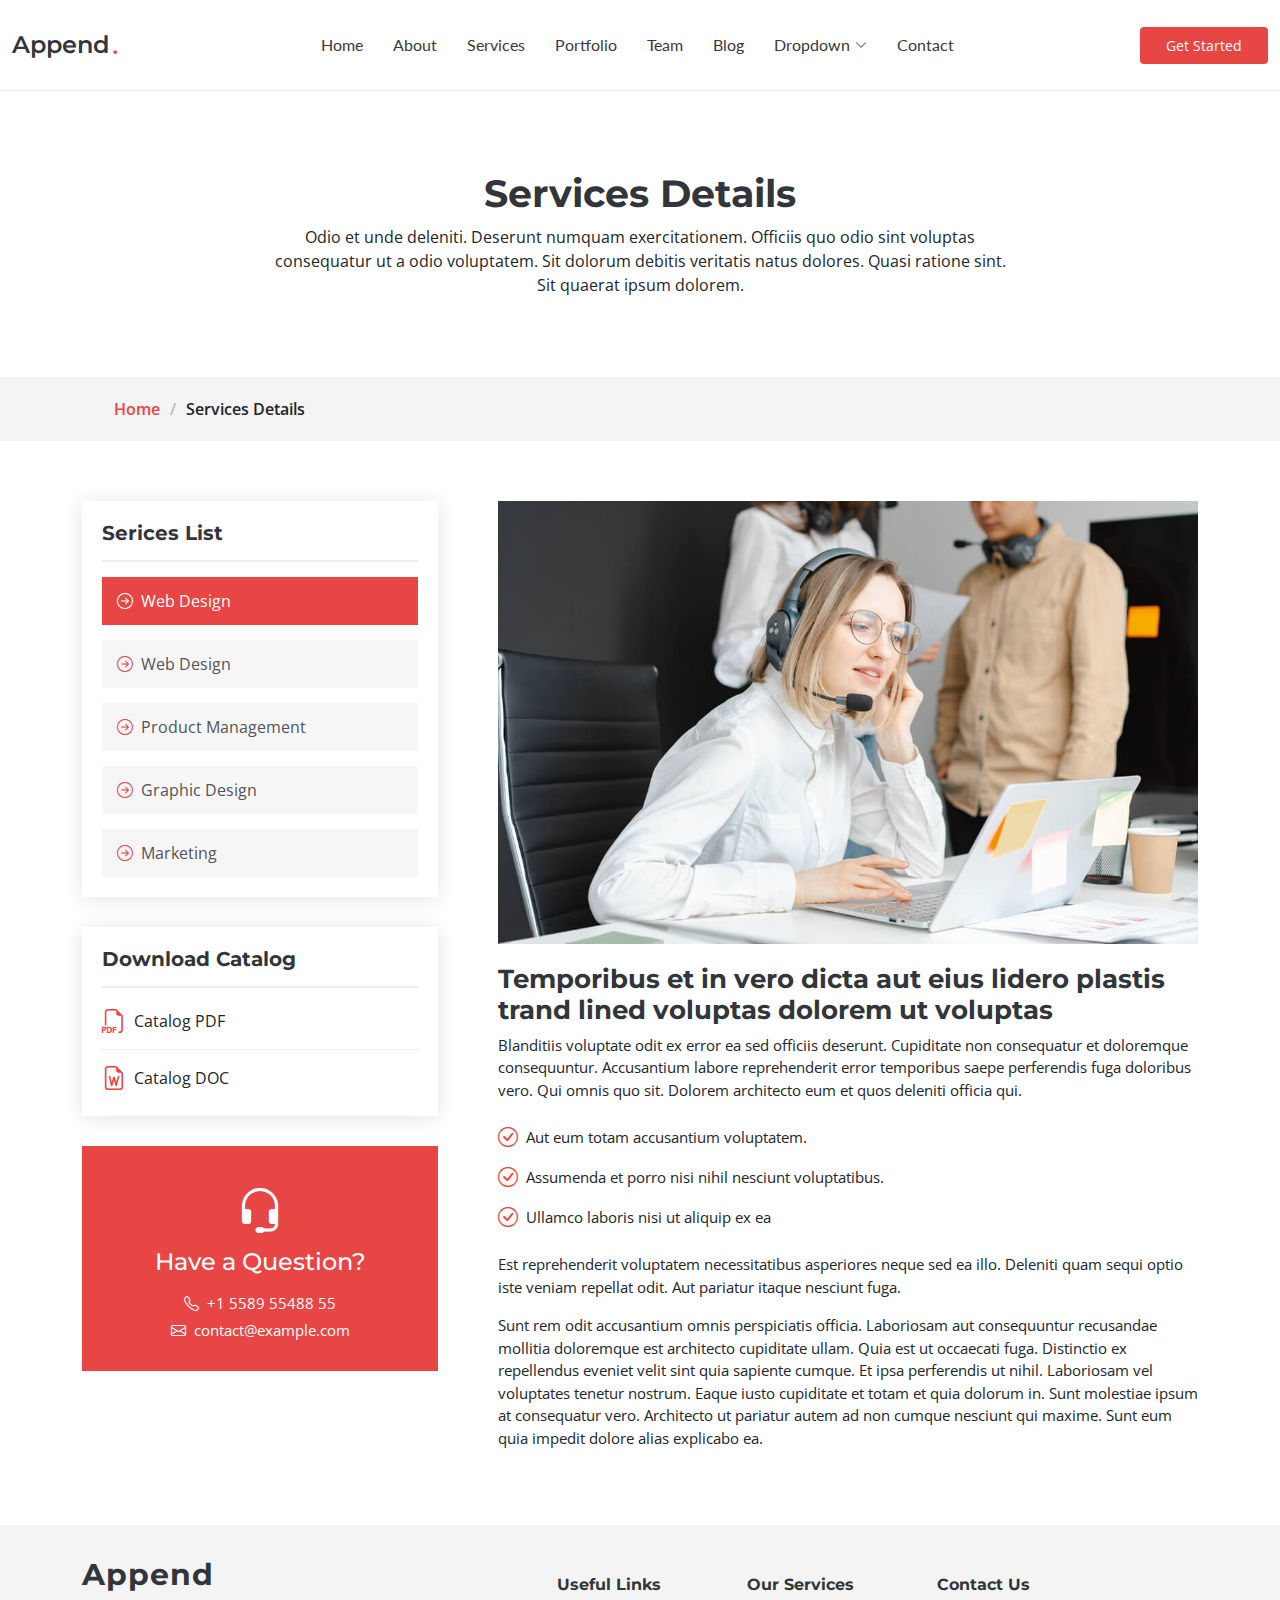
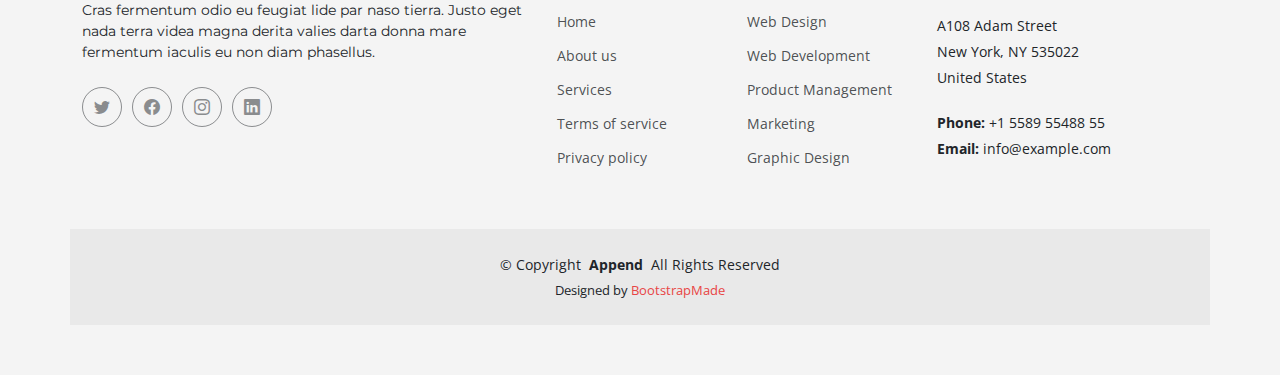
<file: services-details.html>
<!DOCTYPE html>
<html lang="en">

<head>
  <meta charset="utf-8">
  <meta content="width=device-width, initial-scale=1.0" name="viewport">

  <title>Services Details - Append Bootstrap Template</title>
  <meta content="" name="description">
  <meta content="" name="keywords">

  <!-- Favicons -->
  <link href="assets/img/favicon.png" rel="icon">
  <link href="assets/img/apple-touch-icon.png" rel="apple-touch-icon">

  <!-- Fonts -->
  <link href="https://fonts.googleapis.com" rel="preconnect">
  <link href="https://fonts.gstatic.com" rel="preconnect" crossorigin>
  <link href="https://fonts.googleapis.com/css2?family=Open+Sans:ital,wght@0,300;0,400;0,500;0,600;0,700;0,800;1,300;1,400;1,500;1,600;1,700;1,800&family=Montserrat:ital,wght@0,100;0,200;0,300;0,400;0,500;0,600;0,700;0,800;0,900;1,100;1,200;1,300;1,400;1,500;1,600;1,700;1,800;1,900&family=Lato:ital,wght@0,100;0,300;0,400;0,700;0,900;1,100;1,300;1,400;1,700;1,900&display=swap" rel="stylesheet">

  <!-- Vendor CSS Files -->
  <link href="assets/vendor/bootstrap/css/bootstrap.min.css" rel="stylesheet">
  <link href="assets/vendor/bootstrap-icons/bootstrap-icons.css" rel="stylesheet">
  <link href="assets/vendor/glightbox/css/glightbox.min.css" rel="stylesheet">
  <link href="assets/vendor/swiper/swiper-bundle.min.css" rel="stylesheet">
  <link href="assets/vendor/aos/aos.css" rel="stylesheet">

  <!-- Template Main CSS File -->
  <link href="assets/css/main.css" rel="stylesheet">

  <!-- =======================================================
  * Template Name: Append
  * Template URL: https://bootstrapmade.com/append-bootstrap-website-template/
  * Updated: Mar 17 2024 with Bootstrap v5.3.3
  * Author: BootstrapMade.com
  * License: https://bootstrapmade.com/license/
  ======================================================== -->
</head>

<body class="services-details-page" data-bs-spy="scroll" data-bs-target="#navmenu">

  <!-- ======= Header ======= -->
  <header id="header" class="header sticky-top d-flex align-items-center">
    <div class="container-fluid d-flex align-items-center justify-content-between">

      <a href="index.html" class="logo d-flex align-items-center me-auto me-xl-0">
        <!-- Uncomment the line below if you also wish to use an image logo -->
        <!-- <img src="assets/img/logo.png" alt=""> -->
        <h1>Append</h1>
        <span>.</span>
      </a>

      <!-- Nav Menu -->
      <nav id="navmenu" class="navmenu">
        <ul>
          <li><a href="index.html#hero">Home</a></li>
          <li><a href="index.html#about">About</a></li>
          <li><a href="index.html#services">Services</a></li>
          <li><a href="index.html#portfolio">Portfolio</a></li>
          <li><a href="index.html#team">Team</a></li>
          <li><a href="blog.html">Blog</a></li>
          <li class="dropdown has-dropdown"><a href="#"><span>Dropdown</span> <i class="bi bi-chevron-down"></i></a>
            <ul class="dd-box-shadow">
              <li><a href="#">Dropdown 1</a></li>
              <li class="dropdown has-dropdown"><a href="#"><span>Deep Dropdown</span> <i class="bi bi-chevron-down"></i></a>
                <ul class="dd-box-shadow">
                  <li><a href="#">Deep Dropdown 1</a></li>
                  <li><a href="#">Deep Dropdown 2</a></li>
                  <li><a href="#">Deep Dropdown 3</a></li>
                  <li><a href="#">Deep Dropdown 4</a></li>
                  <li><a href="#">Deep Dropdown 5</a></li>
                </ul>
              </li>
              <li><a href="#">Dropdown 2</a></li>
              <li><a href="#">Dropdown 3</a></li>
              <li><a href="#">Dropdown 4</a></li>
            </ul>
          </li>
          <li><a href="index.html#contact">Contact</a></li>
        </ul>

        <i class="mobile-nav-toggle d-xl-none bi bi-list"></i>
      </nav><!-- End Nav Menu -->

      <a class="btn-getstarted" href="index.html#about">Get Started</a>

    </div>
  </header><!-- End Header -->

  <main id="main">

    <!-- Page Title -->
    <div data-aos="fade" class="page-title">
      <div class="heading">
        <div class="container">
          <div class="row d-flex justify-content-center text-center">
            <div class="col-lg-8">
              <h1>Services Details</h1>
              <p class="mb-0">Odio et unde deleniti. Deserunt numquam exercitationem. Officiis quo odio sint voluptas consequatur ut a odio voluptatem. Sit dolorum debitis veritatis natus dolores. Quasi ratione sint. Sit quaerat ipsum dolorem.</p>
            </div>
          </div>
        </div>
      </div>
      <nav class="breadcrumbs">
        <div class="container">
          <ol>
            <li><a href="index.html">Home</a></li>
            <li class="current">Services Details</li>
          </ol>
        </div>
      </nav>
    </div><!-- End Page Title -->

    <!-- Service Details Section -->
    <section id="service-details" class="service-details">

      <div class="container">

        <div class="row gy-5">

          <div class="col-lg-4" data-aos="fade-up" data-aos-delay="100">

            <div class="service-box">
              <h4>Serices List</h4>
              <div class="services-list">
                <a href="#" class="active"><i class="bi bi-arrow-right-circle"></i><span>Web Design</span></a>
                <a href="#"><i class="bi bi-arrow-right-circle"></i><span>Web Design</span></a>
                <a href="#"><i class="bi bi-arrow-right-circle"></i><span>Product Management</span></a>
                <a href="#"><i class="bi bi-arrow-right-circle"></i><span>Graphic Design</span></a>
                <a href="#"><i class="bi bi-arrow-right-circle"></i><span>Marketing</span></a>
              </div>
            </div><!-- End Services List -->

            <div class="service-box">
              <h4>Download Catalog</h4>
              <div class="download-catalog">
                <a href="#"><i class="bi bi-filetype-pdf"></i><span>Catalog PDF</span></a>
                <a href="#"><i class="bi bi-file-earmark-word"></i><span>Catalog DOC</span></a>
              </div>
            </div><!-- End Services List -->

            <div class="help-box d-flex flex-column justify-content-center align-items-center">
              <i class="bi bi-headset help-icon"></i>
              <h4>Have a Question?</h4>
              <p class="d-flex align-items-center mt-2 mb-0"><i class="bi bi-telephone me-2"></i> <span>+1 5589 55488 55</span></p>
              <p class="d-flex align-items-center mt-1 mb-0"><i class="bi bi-envelope me-2"></i> <a href="mailto:contact@example.com">contact@example.com</a></span></p>
            </div>

          </div>

          <div class="col-lg-8 ps-lg-5" data-aos="fade-up" data-aos-delay="200">
            <img src="assets/img/services.jpg" alt="" class="img-fluid services-img">
            <h3>Temporibus et in vero dicta aut eius lidero plastis trand lined voluptas dolorem ut voluptas</h3>
            <p>
              Blanditiis voluptate odit ex error ea sed officiis deserunt. Cupiditate non consequatur et doloremque consequuntur. Accusantium labore reprehenderit error temporibus saepe perferendis fuga doloribus vero. Qui omnis quo sit. Dolorem architecto eum et quos deleniti officia qui.
            </p>
            <ul>
              <li><i class="bi bi-check-circle"></i> <span>Aut eum totam accusantium voluptatem.</span></li>
              <li><i class="bi bi-check-circle"></i> <span>Assumenda et porro nisi nihil nesciunt voluptatibus.</span></li>
              <li><i class="bi bi-check-circle"></i> <span>Ullamco laboris nisi ut aliquip ex ea</span></li>
            </ul>
            <p>
              Est reprehenderit voluptatem necessitatibus asperiores neque sed ea illo. Deleniti quam sequi optio iste veniam repellat odit. Aut pariatur itaque nesciunt fuga.
            </p>
            <p>
              Sunt rem odit accusantium omnis perspiciatis officia. Laboriosam aut consequuntur recusandae mollitia doloremque est architecto cupiditate ullam. Quia est ut occaecati fuga. Distinctio ex repellendus eveniet velit sint quia sapiente cumque. Et ipsa perferendis ut nihil. Laboriosam vel voluptates tenetur nostrum. Eaque iusto cupiditate et totam et quia dolorum in. Sunt molestiae ipsum at consequatur vero. Architecto ut pariatur autem ad non cumque nesciunt qui maxime. Sunt eum quia impedit dolore alias explicabo ea.
            </p>
          </div>

        </div>

      </div>

    </section><!-- End Service-details Section -->

  </main>

  <!-- ======= Footer ======= -->
  <footer id="footer" class="footer">

    <div class="container footer-top">
      <div class="row gy-4">
        <div class="col-lg-5 col-md-12 footer-about">
          <a href="index.html" class="logo d-flex align-items-center">
            <span>Append</span>
          </a>
          <p>Cras fermentum odio eu feugiat lide par naso tierra. Justo eget nada terra videa magna derita valies darta donna mare fermentum iaculis eu non diam phasellus.</p>
          <div class="social-links d-flex mt-4">
            <a href=""><i class="bi bi-twitter"></i></a>
            <a href=""><i class="bi bi-facebook"></i></a>
            <a href=""><i class="bi bi-instagram"></i></a>
            <a href=""><i class="bi bi-linkedin"></i></a>
          </div>
        </div>

        <div class="col-lg-2 col-6 footer-links">
          <h4>Useful Links</h4>
          <ul>
            <li><a href="#">Home</a></li>
            <li><a href="#">About us</a></li>
            <li><a href="#">Services</a></li>
            <li><a href="#">Terms of service</a></li>
            <li><a href="#">Privacy policy</a></li>
          </ul>
        </div>

        <div class="col-lg-2 col-6 footer-links">
          <h4>Our Services</h4>
          <ul>
            <li><a href="#">Web Design</a></li>
            <li><a href="#">Web Development</a></li>
            <li><a href="#">Product Management</a></li>
            <li><a href="#">Marketing</a></li>
            <li><a href="#">Graphic Design</a></li>
          </ul>
        </div>

        <div class="col-lg-3 col-md-12 footer-contact text-center text-md-start">
          <h4>Contact Us</h4>
          <p>A108 Adam Street</p>
          <p>New York, NY 535022</p>
          <p>United States</p>
          <p class="mt-4"><strong>Phone:</strong> <span>+1 5589 55488 55</span></p>
          <p><strong>Email:</strong> <span>info@example.com</span></p>
        </div>

      </div>
    </div>

    <div class="container copyright text-center mt-4">
      <p>&copy; <span>Copyright</span> <strong class="px-1">Append</strong> <span>All Rights Reserved</span></p>
      <div class="credits">
        <!-- All the links in the footer should remain intact. -->
        <!-- You can delete the links only if you've purchased the pro version. -->
        <!-- Licensing information: https://bootstrapmade.com/license/ -->
        <!-- Purchase the pro version with working PHP/AJAX contact form: [buy-url] -->
        Designed by <a href="https://bootstrapmade.com/">BootstrapMade</a>
      </div>
    </div>

  </footer><!-- End Footer -->

  <!-- Scroll Top Button -->
  <a href="#" id="scroll-top" class="scroll-top d-flex align-items-center justify-content-center"><i class="bi bi-arrow-up-short"></i></a>

  <!-- Preloader -->
  <div id="preloader">
    <div></div>
    <div></div>
    <div></div>
    <div></div>
  </div>

  <!-- Vendor JS Files -->
  <script src="assets/vendor/bootstrap/js/bootstrap.bundle.min.js"></script>
  <script src="assets/vendor/glightbox/js/glightbox.min.js"></script>
  <script src="assets/vendor/purecounter/purecounter_vanilla.js"></script>
  <script src="assets/vendor/imagesloaded/imagesloaded.pkgd.min.js"></script>
  <script src="assets/vendor/isotope-layout/isotope.pkgd.min.js"></script>
  <script src="assets/vendor/swiper/swiper-bundle.min.js"></script>
  <script src="assets/vendor/aos/aos.js"></script>
  <script src="assets/vendor/php-email-form/validate.js"></script>

  <!-- Template Main JS File -->
  <script src="assets/js/main.js"></script>

</body>

</html>
</file>
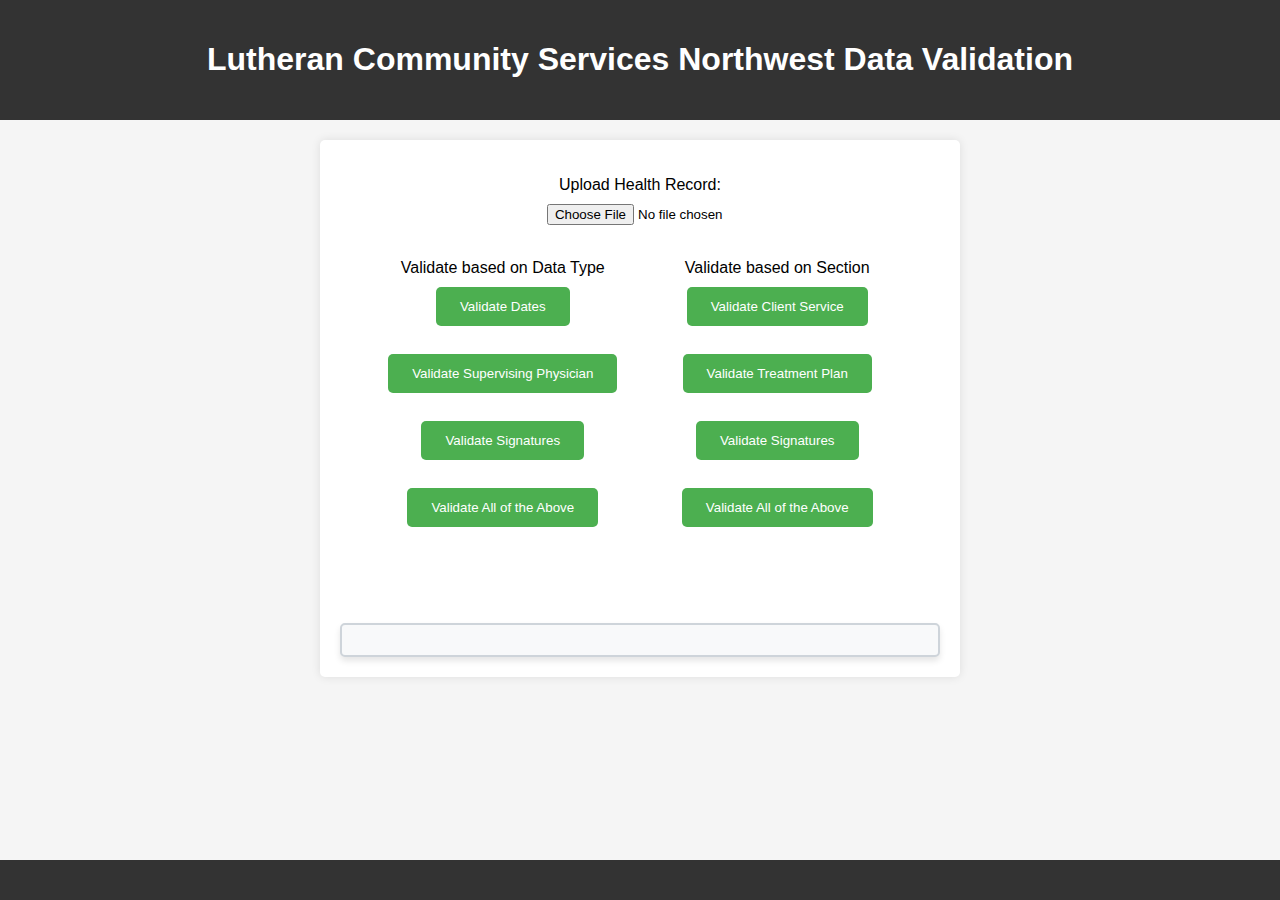
<file: LCS Audit/validation.html>
<!DOCTYPE html>
<html>
<head>
    <title>HTML Validation</title>
    <link rel="stylesheet" type="text/css" href="validation.css">
    <script src="validation.js"></script>
</head>
<body>

<header>
    <h1>Lutheran Community Services Northwest Data Validation</h1>
</header>

<section class="upload-section">
    <p>Upload Health Record:</p>
    <form id="uploadForm" method="post" enctype="multipart/form-data">
        <input type="file" id="fileInput" name="file" accept=".html" class="custom-file-input" style="padding-left: 6vw;">
        <br><br>
        <div class="column">
        <p>Validate based on Data Type</p>
        <button type="button" onclick="validateDateOnly()">Validate Dates</button>
        <br><br>
        <button type="button" onclick="validateSupervisingPhysicianOnly()">Validate Supervising Physician</button>
        <br><br>
        <button type="button" onclick="validateSignaturesOnly()">Validate Signatures</button>
        <br><br>
        <button type="button" onclick="extractAndValidate()">Validate All of the Above</button>
        <br><br><br></div>
        <div class="column"><p>Validate based on Section</p>
        <button type="button" onclick="validateClientService()">Validate Client Service</button>
        <br><br>
        <button type="button" onclick="validateTreatmentPlan()">Validate Treatment Plan</button>
        <br><br>
        <button type="button" onclick="validateSignaturesOnly()">Validate Signatures</button>
        <br><br>
        <button type="button" onclick="extractAndValidate()">Validate All of the Above</button>
        <br><br><br></div>
        <!-- <button type="button" onclick="togglePDF()">Progress Note Suggestions</button>
        <embed id="pdfEmbed" src="EBP Essential Elements.pdf" type="application/pdf" width="100%" height="600px" hidden /> -->

    </form>
    <!-- Message div to display console logs and errors -->
    <div id="messageBox"></div>
</section>

<footer>
    <!-- Footer content here -->
</footer>

</body>
</html>

<!-- 
TO DO
- Validate dates should include treatment plan dates 
- add error messageBox styling so it's like a report 
- supervising physician
- validating number of signatures
- validating all of the above
- adding cool styling 
- validate by data type vs. section
-->
</file>
<file: LCS Audit/validation.css>
body {
    font-family: Arial, sans-serif;
    margin: 0;
    padding: 0;
    background-color: #f5f5f5;
}

header {
    background-color: #333;
    color: #fff;
    padding: 20px;
    text-align: center;
}

.upload-section {
    max-width: 600px;
    margin: 20px auto;
    padding: 20px;
    background-color: #fff;
    border-radius: 5px;
    box-shadow: 0 0 10px rgba(0, 0, 0, 0.1);
}

.upload-section p {
    margin-bottom: 10px;
}

.upload-section input[type="file"] {
    margin-right: 10px;
}

.upload-section button {
    padding: 12px 24px;
    background-color: #4CAF50;
    color: white;
    border: none;
    border-radius: 5px;
    cursor: pointer;
    transition: background-color 0.3s;
}

.upload-section button:hover {
    background-color: #45a049;
}

footer {
    background-color: #333;
    color: #fff;
    text-align: center;
    padding: 20px;
    position: fixed;
    bottom: 0;
    width: 100%;
}

#uploadForm {
    padding-bottom: 10px;
}
#messageBox {
    background-color: #f8f9fa;
    border: 2px solid #ced4da;
    border-radius: 5px;
    padding: 15px;
    margin-top: 20px;
    font-family: Arial, sans-serif;
    color: #333;
    max-width: 600px;
    margin-left: auto;
    margin-right: auto;
    box-shadow: 0 4px 6px rgba(0, 0, 0, 0.1);
}

/* Error message styling */
.error-message {
    color: #dc3545;
    font-weight: bold;
    margin-bottom: 10px; /* Add space between error messages */
}


/* Warning styling */AA
#messageBox .warning {
    color: #ffc107;
    font-weight: bold;
    margin-bottom: 10px; /* Add space between warning messages */
}

/* Success styling */
#messageBox .success {
    color: #28a745;
    font-weight: bold;
    margin-bottom: 10px; /* Add space between success messages */
}

.upload-section {
    text-align: center; /* Align buttons to center */
}

.column {
    display: inline-block;
    width: 45%;
    text-align: left;
    margin-bottom: 20px;
    text-align: center;
}

.column p {
    margin-bottom: 10px;
}

.column button {
    margin-bottom: 10px;
}
</file>
<file: assets/css/main.css>
/**
* Template Name: Append
* Template URL: https://bootstrapmade.com/append-bootstrap-website-template/
* Updated: Mar 17 2024 with Bootstrap v5.3.3
* Author: BootstrapMade.com
* License: https://bootstrapmade.com/license/
*/

/*--------------------------------------------------------------
# Font & Color Variables
# Help: https://bootstrapmade.com/color-system/
--------------------------------------------------------------*/
/* Fonts */
:root {
  --default-font: "Open Sans", system-ui, -apple-system, "Segoe UI", Roboto, "Helvetica Neue", Arial, "Noto Sans", "Liberation Sans", sans-serif, "Apple Color Emoji", "Segoe UI Emoji", "Segoe UI Symbol", "Noto Color Emoji";
  --heading-font: "Montserrat", sans-serif;
  --nav-font: "Lato", sans-serif;
}

/* Global Colors */
:root {
  --background-color: #ffffff;
  --background-color-rgb: 255, 255, 255;
  --default-color: #212529;
  --default-color-rgb: 33, 37, 41;
  --accent-color: #e84545;
  --accent-color-rgb: 232, 69, 69;
  --heading-color: #32353a;
  --heading-color-rgb: 50, 53, 58;
  --contrast-color: #ffffff;
  --contrast-color-rgb: 255, 255, 255;
}

/* Nav Menu Colors */
:root {
  --nav-color: #3a3939;
  --nav-hover-color: #e84545;
  --nav-dropdown-color: #3a3939;
  --nav-dropdown-hover-color: #e84545;
  --nav-dropdown-background-color: #ffffff;
}

/* Smooth scroll */
:root {
  scroll-behavior: smooth;
}

/*--------------------------------------------------------------
# General
--------------------------------------------------------------*/
body {
  color: var(--default-color);
  background-color: var(--background-color);
  font-family: var(--default-font);
}

a {
  color: var(--accent-color);
  text-decoration: none;
  transition: 0.3s;
}

a:hover {
  color: rgba(var(--accent-color-rgb), 0.7);
  text-decoration: none;
}

h1,
h2,
h3,
h4,
h5,
h6 {
  color: var(--heading-color);
  font-family: var(--heading-font);
}

/*--------------------------------------------------------------
# Global Header
--------------------------------------------------------------*/
.header {
  --background-color: #ffffff;
  color: var(--default-color);
  background-color: var(--background-color);
  padding: 15px 0;
  transition: all 0.5s;
  z-index: 997;
}

.header .logo img {
  max-height: 40px;
  margin-right: 6px;
}

.header .logo h1 {
  font-size: 24px;
  margin: 0;
  font-weight: 600;
  color: var(--heading-color);
}

.header .logo span {
  color: var(--accent-color);
  font-size: 24px;
  font-weight: 600;
  padding-left: 3px;
}

.header .btn-getstarted,
.header .btn-getstarted:focus {
  color: var(--contrast-color);
  background: var(--accent-color);
  font-size: 14px;
  padding: 8px 26px;
  margin: 0;
  border-radius: 4px;
  transition: 0.3s;
}

.header .btn-getstarted:hover,
.header .btn-getstarted:focus:hover {
  color: var(--contrast-color);
  background: rgba(var(--accent-color-rgb), 0.85);
}

@media (max-width: 1200px) {
  .header .logo {
    order: 1;
  }

  .header .btn-getstarted {
    order: 2;
    margin: 0 15px 0 0;
    padding: 6px 20px;
  }

  .header .navmenu {
    order: 3;
  }
}

/* Global Header on page scroll
------------------------------*/
.scrolled .header {
  --background-color: #ffffff;
  --heading-color: #444444;
  --nav-color: #444444;
  --nav-hover-color: #e84545;
  box-shadow: 0 0 30px 10px rgba(0, 0, 0, 0.1);
}

/* Global Scroll Margin Top
------------------------------*/
section {
  scroll-margin-top: 90px;
}

@media (max-width: 1199px) {
  section {
    scroll-margin-top: 66px;
  }
}

/* Home Page Custom Header
------------------------------*/
.index-page .header {
  --background-color: rgba(255, 255, 255, 0);
  --heading-color: #ffffff;
  --nav-color: rgba(255, 255, 255, 0.515);
  --nav-hover-color: #ffffff;
}

/* Home Page Custom Header on page scroll
------------------------------*/
.index-page.scrolled .header {
  --background-color: #ffffff;
  --heading-color: #444444;
  --nav-color: #444444;
  --nav-hover-color: #d83535;
}

/*--------------------------------------------------------------
# Navigation Menu
--------------------------------------------------------------*/
/* Desktop Navigation */
@media (min-width: 1200px) {
  .navmenu {
    padding: 0;
  }

  .navmenu ul {
    margin: 0;
    padding: 0;
    display: flex;
    list-style: none;
    align-items: center;
  }

  .navmenu li {
    position: relative;
  }

  .navmenu a,
  .navmenu a:focus {
    color: var(--nav-color);
    padding: 18px 15px;
    font-size: 16px;
    font-family: var(--nav-font);
    font-weight: 400;
    display: flex;
    align-items: center;
    justify-content: space-between;
    white-space: nowrap;
    transition: 0.3s;
  }

  .navmenu a i,
  .navmenu a:focus i {
    font-size: 12px;
    line-height: 0;
    margin-left: 5px;
    transition: 0.3s;
  }

  .navmenu li:last-child a {
    padding-right: 0;
  }

  .navmenu li:hover>a,
  .navmenu .active,
  .navmenu .active:focus {
    color: var(--nav-hover-color);
  }

  .navmenu .dropdown ul {
    margin: 0;
    padding: 10px 0;
    background: var(--nav-dropdown-background-color);
    display: block;
    position: absolute;
    visibility: hidden;
    left: 14px;
    top: 130%;
    opacity: 0;
    transition: 0.3s;
    border-radius: 4px;
    z-index: 99;
  }

  .navmenu .dropdown ul li {
    min-width: 200px;
  }

  .navmenu .dropdown ul a {
    padding: 10px 20px;
    font-size: 15px;
    text-transform: none;
    color: var(--nav-dropdown-color);
  }

  .navmenu .dropdown ul a i {
    font-size: 12px;
  }

  .navmenu .dropdown ul a:hover,
  .navmenu .dropdown ul .active:hover,
  .navmenu .dropdown ul li:hover>a {
    color: var(--nav-dropdown-hover-color);
  }

  .navmenu .dropdown:hover>ul {
    opacity: 1;
    top: 100%;
    visibility: visible;
  }

  .navmenu .dropdown .dropdown ul {
    top: 0;
    left: -90%;
    visibility: hidden;
  }

  .navmenu .dropdown .dropdown:hover>ul {
    opacity: 1;
    top: 0;
    left: -100%;
    visibility: visible;
  }

  .navmenu .megamenu {
    position: static;
  }

  .navmenu .megamenu ul {
    margin: 0;
    padding: 10px;
    background: var(--nav-dropdown-background-color);
    box-shadow: 0px 0px 20px rgba(var(--default-color-rgb), 0.1);
    display: block;
    position: absolute;
    top: 130%;
    left: 0;
    right: 0;
    visibility: hidden;
    opacity: 0;
    display: flex;
    transition: 0.3s;
    border-radius: 4px;
    z-index: 99;
  }

  .navmenu .megamenu ul li {
    flex: 1;
  }

  .navmenu .megamenu ul li a,
  .navmenu .megamenu ul li:hover>a {
    padding: 10px 20px;
    font-size: 15px;
    color: var(--nav-dropdown-color);
  }

  .navmenu .megamenu ul li a:hover,
  .navmenu .megamenu ul li .active,
  .navmenu .megamenu ul li .active:hover {
    color: var(--nav-dropdown-hover-color);
  }

  .navmenu .megamenu:hover>ul {
    opacity: 1;
    top: 100%;
    visibility: visible;
  }

  .navmenu .dd-box-shadow {
    box-shadow: 0px 0px 30px rgba(var(--default-color-rgb), 0.15);
  }
}

/* Mobile Navigation */
@media (max-width: 1199px) {
  .mobile-nav-toggle {
    color: var(--nav-color);
    font-size: 28px;
    line-height: 0;
    margin-right: 10px;
    cursor: pointer;
    transition: color 0.3s;
  }

  .navmenu {
    padding: 0;
    z-index: 9997;
  }

  .navmenu ul {
    display: none;
    position: absolute;
    inset: 60px 20px 20px 20px;
    padding: 10px 0;
    margin: 0;
    border-radius: 6px;
    background-color: var(--nav-dropdown-background-color);
    overflow-y: auto;
    transition: 0.3s;
    z-index: 9998;
    box-shadow: 0px 0px 30px rgba(var(--default-color-rgb), 0.1);
  }

  .navmenu a,
  .navmenu a:focus {
    color: var(--nav-dropdown-color);
    padding: 10px 20px;
    font-family: var(--nav-font);
    font-size: 17px;
    font-weight: 500;
    display: flex;
    align-items: center;
    justify-content: space-between;
    white-space: nowrap;
    transition: 0.3s;
  }

  .navmenu a i,
  .navmenu a:focus i {
    font-size: 12px;
    line-height: 0;
    margin-left: 5px;
    width: 30px;
    height: 30px;
    display: flex;
    align-items: center;
    justify-content: center;
    border-radius: 50%;
    transition: 0.3s;
    background-color: rgba(var(--accent-color-rgb), 0.1);
  }

  .navmenu a i:hover,
  .navmenu a:focus i:hover {
    background-color: var(--accent-color);
    color: var(--contrast-color);
  }

  .navmenu a:hover,
  .navmenu .active,
  .navmenu .active:focus {
    color: var(--nav-dropdown-hover-color);
  }

  .navmenu .active i,
  .navmenu .active:focus i {
    background-color: var(--accent-color);
    color: var(--contrast-color);
    transform: rotate(180deg);
  }

  .navmenu .dropdown ul,
  .navmenu .megamenu ul {
    position: static;
    display: none;
    z-index: 99;
    padding: 10px 0;
    margin: 10px 20px;
    background-color: var(--nav-dropdown-background-color);
    transition: all 0.5s ease-in-out;
  }

  .navmenu .dropdown ul ul,
  .navmenu .megamenu ul ul {
    background-color: rgba(33, 37, 41, 0.1);
  }

  .navmenu .dropdown>.dropdown-active,
  .navmenu .megamenu>.dropdown-active {
    display: block;
    background-color: rgba(33, 37, 41, 0.03);
  }

  .mobile-nav-active {
    overflow: hidden;
  }

  .mobile-nav-active .mobile-nav-toggle {
    color: #fff;
    position: absolute;
    font-size: 32px;
    top: 15px;
    right: 15px;
    margin-right: 0;
    z-index: 9999;
  }

  .mobile-nav-active .navmenu {
    position: fixed;
    overflow: hidden;
    inset: 0;
    background: rgba(33, 37, 41, 0.8);
    transition: 0.3s;
  }

  .mobile-nav-active .navmenu>ul {
    display: block;
  }
}

/*--------------------------------------------------------------
# Footer
--------------------------------------------------------------*/
.footer {
  --background-color: #f4f4f4;
  color: var(--default-color);
  background-color: var(--background-color);
  font-size: 14px;
  padding-bottom: 50px;
}

.footer .footer-top {
  padding-top: 50px;
}

.footer .footer-about .logo {
  line-height: 0;
  margin-bottom: 25px;
}

.footer .footer-about .logo img {
  max-height: 40px;
  margin-right: 6px;
}

.footer .footer-about .logo span {
  color: var(--heading-color);
  font-size: 30px;
  font-weight: 700;
  letter-spacing: 1px;
  font-family: var(--heading-font);
}

.footer .footer-about p {
  font-size: 14px;
  font-family: var(--heading-font);
}

.footer .social-links a {
  display: flex;
  align-items: center;
  justify-content: center;
  width: 40px;
  height: 40px;
  border-radius: 50%;
  border: 1px solid rgba(var(--default-color-rgb), 0.5);
  font-size: 16px;
  color: rgba(var(--default-color-rgb), 0.5);
  margin-right: 10px;
  transition: 0.3s;
}

.footer .social-links a:hover {
  color: var(--accent-color);
  border-color: var(--accent-color);
}

.footer h4 {
  color: var(--heading-color);
  font-size: 16px;
  font-weight: bold;
  position: relative;
  padding-bottom: 12px;
}

.footer .footer-links {
  margin-bottom: 30px;
}

.footer .footer-links ul {
  list-style: none;
  padding: 0;
  margin: 0;
}

.footer .footer-links ul i {
  padding-right: 2px;
  font-size: 12px;
  line-height: 0;
}

.footer .footer-links ul li {
  padding: 10px 0;
  display: flex;
  align-items: center;
}

.footer .footer-links ul li:first-child {
  padding-top: 0;
}

.footer .footer-links ul a {
  color: rgba(var(--default-color-rgb), 0.8);
  display: inline-block;
  line-height: 1;
}

.footer .footer-links ul a:hover {
  color: var(--accent-color);
}

.footer .footer-contact p {
  margin-bottom: 5px;
}

.footer .copyright {
  padding-top: 25px;
  padding-bottom: 25px;
  background-color: rgba(var(--default-color-rgb), 0.05);
}

.footer .copyright p {
  margin-bottom: 0;
}

.footer .credits {
  margin-top: 6px;
  font-size: 13px;
}

/*--------------------------------------------------------------
# Scroll Top Button
--------------------------------------------------------------*/
.scroll-top {
  position: fixed;
  visibility: hidden;
  opacity: 0;
  right: 15px;
  bottom: 15px;
  z-index: 99999;
  background-color: var(--accent-color);
  width: 40px;
  height: 40px;
  border-radius: 4px;
  transition: all 0.4s;
}

.scroll-top i {
  font-size: 24px;
  color: #ffffff;
  line-height: 0;
}

.scroll-top:hover {
  background-color: rgba(var(--accent-color-rgb), 0.8);
  color: #ffffff;
}

.scroll-top.active {
  visibility: visible;
  opacity: 1;
}

/*--------------------------------------------------------------
# Preloader
--------------------------------------------------------------*/
#preloader {
  position: fixed;
  inset: 0;
  z-index: 9999;
  overflow: hidden;
  background-color: var(--background-color);
  transition: all 0.6s ease-out;
  width: 100%;
  height: 100vh;
  display: flex;
  align-items: center;
  justify-content: center;
}

#preloader div {
  width: 13px;
  height: 13px;
  background-color: var(--accent-color);
  border-radius: 50%;
  animation-timing-function: cubic-bezier(0, 1, 1, 0);
  position: absolute;
  left: 50%;
}

#preloader div:nth-child(1) {
  left: calc(50% + 8px);
  animation: animate-preloader-1 0.6s infinite;
}

#preloader div:nth-child(2) {
  left: calc(50% + 8px);
  animation: animate-preloader-2 0.6s infinite;
}

#preloader div:nth-child(3) {
  left: calc(50% + 32px);
  animation: animate-preloader-2 0.6s infinite;
}

#preloader div:nth-child(4) {
  left: calc(50% + 56px);
  animation: animate-preloader-3 0.6s infinite;
}

@keyframes animate-preloader-1 {
  0% {
    transform: scale(0);
  }

  100% {
    transform: scale(1);
  }
}

@keyframes animate-preloader-3 {
  0% {
    transform: scale(1);
  }

  100% {
    transform: scale(0);
  }
}

@keyframes animate-preloader-2 {
  0% {
    transform: translate(0, 0);
  }

  100% {
    transform: translate(24px, 0);
  }
}

/*--------------------------------------------------------------
# Disable aos animation delay on mobile devices
--------------------------------------------------------------*/
@media screen and (max-width: 768px) {
  [data-aos-delay] {
    transition-delay: 0 !important;
  }
}

/*--------------------------------------------------------------
# Sections
--------------------------------------------------------------*/
section,
.section {
  color: var(--default-color);
  background-color: var(--background-color);
  padding: 60px 0;
  overflow: clip;
}

/*--------------------------------------------------------------
# Section Title
--------------------------------------------------------------*/
.section-title {
  text-align: center;
  padding-bottom: 60px;
}

.section-title h2 {
  font-size: 32px;
  font-weight: 700;
  position: relative;
}

.section-title h2:before,
.section-title h2:after {
  content: "";
  width: 50px;
  height: 2px;
  background: var(--accent-color);
  display: inline-block;
}

.section-title h2:before {
  margin: 0 15px 10px 0;
}

.section-title h2:after {
  margin: 0 0 10px 15px;
}

.section-title p {
  margin-bottom: 0;
}

/*--------------------------------------------------------------
# Page Title & Breadcrumbs
--------------------------------------------------------------*/
.page-title {
  color: var(--default-color);
  background-color: var(--background-color);
}

.page-title .heading {
  padding: 80px 0;
  border-top: 1px solid rgba(var(--default-color-rgb), 0.1);
}

.page-title .heading h1 {
  font-size: 38px;
  font-weight: 700;
  color: var(--heading-color);
}

.page-title nav {
  background-color: rgba(var(--default-color-rgb), 0.05);
  padding: 20px 0;
}

.page-title nav ol {
  display: flex;
  flex-wrap: wrap;
  list-style: none;
  margin: 0;
  font-size: 16px;
  font-weight: 600;
}

.page-title nav ol li+li {
  padding-left: 10px;
}

.page-title nav ol li+li::before {
  content: "/";
  display: inline-block;
  padding-right: 10px;
  color: rgba(var(--default-color-rgb), 0.3);
}

/*--------------------------------------------------------------
# Home Page
--------------------------------------------------------------*/
/* Hero Section - Home Page
------------------------------*/
.hero {
  --default-color: #ffffff;
  --default-color-rgb: 255, 255, 255;
  --background-color: #000000;
  --background-color-rgb: 0, 0, 0;
  width: 100%;
  min-height: 100vh;
  position: relative;
  padding: 160px 0 80px 0;
  display: flex;
  align-items: center;
  justify-content: center;
}

.hero img {
  position: absolute;
  inset: 0;
  display: block;
  width: 100%;
  height: 100%;
  -o-object-fit: cover;
  object-fit: cover;
  z-index: 1;
}

.hero:before {
  content: "";
  background: rgba(var(--background-color-rgb), 0.5);
  position: absolute;
  inset: 0;
  z-index: 2;
}

.hero .container {
  position: relative;
  z-index: 3;
}

.hero h2 {
  color: var(--contrast-color);
  margin: 0;
  font-size: 44px;
  font-weight: 700;
}

.hero p {
  color: rgba(var(--default-color-rgb), 0.8);
  margin: 5px 0 0 0;
  font-size: 20px;
}

.hero .sign-up-form {
  margin-top: 20px;
  padding: 10px;
  border-radius: 7px;
  background: #fff;
  box-shadow: 0 15px 30px 0 rgba(0, 0, 0, 0.1);
}

.hero .sign-up-form .form-control {
  border: none;
}

.hero .sign-up-form .form-control:active,
.hero .sign-up-form .form-control:focus {
  outline: none;
  box-shadow: none;
}

.hero .sign-up-form input[type=submit] {
  box-shadow: 0 15px 30px 0 rgba(0, 0, 0, 0.2);
  background-color: var(--accent-color);
  border-color: var(--accent-color);
  padding: 8px 20px 10px 20px;
  border-radius: 7px;
  color: var(--contrast-color);
}

.hero .sign-up-form input[type=submit]:hover {
  background-color: rgba(var(--accent-color-rgb), 0.9);
}

@media (max-width: 768px) {
  .hero h2 {
    font-size: 32px;
  }

  .hero p {
    font-size: 18px;
  }
}

/* Clients Section - Home Page
------------------------------*/
.clients {
  padding: 10px 0;
}

.clients .client-logo {
  display: flex;
  justify-content: center;
  align-items: center;
  overflow: hidden;
}

.clients .client-logo img {
  padding: 40px;
  max-width: 80%;
  transition: 0.3s;
  opacity: 0.5;
  filter: grayscale(100);
}

.clients .client-logo img:hover {
  filter: none;
  opacity: 1;
}

@media (max-width: 640px) {
  .clients .client-logo img {
    padding: 20px;
  }
}

/* About Section - Home Page
------------------------------*/
.about {
  --background-color: #f4f4f4;
}

.about .content h3 {
  font-size: 16px;
  font-weight: 500;
  line-height: 19px;
  padding: 10px 20px;
  background: rgba(var(--accent-color-rgb), 0.05);
  color: var(--accent-color);
  border-radius: 7px;
  display: inline-block;
}

.about .content h2 {
  font-weight: 700;
}

.about .content p:last-child {
  margin-bottom: 0;
}

.about .content .read-more {
  background: var(--accent-color);
  color: var(--contrast-color);
  font-family: var(--heading-font);
  font-weight: 500;
  font-size: 16px;
  letter-spacing: 1px;
  padding: 12px 24px;
  border-radius: 5px;
  transition: 0.3s;
  display: inline-flex;
  align-items: center;
  justify-content: center;
}

.about .content .read-more i {
  font-size: 18px;
  margin-left: 5px;
  line-height: 0;
  transition: 0.3s;
}

.about .content .read-more:hover {
  background: rgba(var(--accent-color-rgb), 0.8);
  padding-right: 19px;
}

.about .content .read-more:hover i {
  margin-left: 10px;
}

.about .icon-box {
  padding: 50px 40px;
  box-shadow: 0px 10px 50px rgba(0, 0, 0, 0.1);
  border-radius: 10px;
  transition: all 0.3s ease-out 0s;
  background-color: #fff;
}

.about .icon-box i {
  width: 80px;
  height: 80px;
  border-radius: 50%;
  display: inline-flex;
  align-items: center;
  justify-content: center;
  margin-bottom: 24px;
  font-size: 32px;
  line-height: 0;
  transition: all 0.4s ease-out 0s;
  background-color: rgba(var(--accent-color-rgb), 0.05);
  color: var(--accent-color);
}

.about .icon-box h3 {
  margin-bottom: 10px;
  font-size: 24px;
  font-weight: 700;
}

.about .icon-box p {
  margin-bottom: 0;
}

.about .icon-box:hover i {
  background-color: var(--accent-color);
  color: var(--contrast-color);
}

.about .icon-boxes .col-md-6:nth-child(2) .icon-box,
.about .icon-boxes .col-md-6:nth-child(4) .icon-box {
  margin-top: -40px;
}

@media (max-width: 768px) {

  .about .icon-boxes .col-md-6:nth-child(2) .icon-box,
  .about .icon-boxes .col-md-6:nth-child(4) .icon-box {
    margin-top: 0;
  }
}

/* Stats Section - Home Page
------------------------------*/
.stats {
  --default-color: #ffffff;
  --default-color-rgb: 255, 255, 255;
  --background-color: #000000;
  --background-color-rgb: 0, 0, 0;
  position: relative;
  padding: 120px 0;
}

.stats img {
  position: absolute;
  inset: 0;
  display: block;
  width: 100%;
  height: 100%;
  -o-object-fit: cover;
  object-fit: cover;
  z-index: 1;
}

.stats:before {
  content: "";
  background: rgba(var(--background-color-rgb), 0.6);
  position: absolute;
  inset: 0;
  z-index: 2;
}

.stats .container {
  position: relative;
  z-index: 3;
}

.stats .stats-item {
  padding: 30px;
  width: 100%;
}

.stats .stats-item span {
  font-size: 48px;
  display: block;
  color: var(--default-color);
  font-weight: 700;
}

.stats .stats-item p {
  padding: 0;
  margin: 0;
  font-family: var(--heading-font);
  font-size: 16px;
  font-weight: 700;
  color: rgba(var(--default-color-rgb), 0.6);
}

/* Services Section - Home Page
------------------------------*/
.services .service-item {
  position: relative;
  padding-top: 40px;
}

.services .service-item:before {
  content: "";
  position: absolute;
  top: 0;
  left: 0;
  right: 0;
  height: 2px;
  background: rgba(var(--default-color-rgb), 0.1);
}

.services .service-item::after {
  content: "";
  position: absolute;
  top: 0;
  left: 0;
  width: 30px;
  height: 2px;
  background: var(--accent-color);
  border-right: 5px solid var(--background-color);
}

.services .service-item .icon {
  width: 48px;
  height: 48px;
  position: relative;
  margin-right: 50px;
  line-height: 0;
}

.services .service-item .icon i {
  color: rgba(var(--default-color-rgb), 0.7);
  font-size: 56px;
  transition: ease-in-out 0.3s;
  z-index: 2;
  position: relative;
}

.services .service-item .icon:before {
  position: absolute;
  content: "";
  height: 30px;
  width: 30px;
  background: rgba(var(--accent-color-rgb), 0.3);
  border-radius: 50px;
  z-index: 1;
  bottom: -15px;
  right: -15px;
  transition: 0.3s;
}

.services .service-item .title {
  font-weight: 700;
  margin-bottom: 15px;
  font-size: 18px;
}

.services .service-item .title a {
  color: var(--heading-color);
}

.services .service-item .title a:hover {
  color: var(--accent-color);
}

.services .service-item .description {
  line-height: 24px;
  font-size: 14px;
}

/* Features Section - Home Page
------------------------------*/
.features .features-item {
  color: rgba(var(--default-color-rgb), 0.8);
}

.features .features-item+.features-item {
  margin-top: 100px;
}

@media (max-width: 768px) {
  .features .features-item+.features-item {
    margin-top: 40px;
  }
}

.features .features-item h3 {
  font-weight: 700;
  font-size: 26px;
}

.features .features-item .btn-get-started {
  background-color: var(--accent-color);
  color: var(--contrast-color);
  padding: 8px 30px 10px 30px;
  border-radius: 4px;
}

.features .features-item .btn-get-started:hover {
  background-color: rgba(var(--accent-color-rgb), 0.9);
}

.features .features-item ul {
  list-style: none;
  padding: 0;
}

.features .features-item ul li {
  padding-bottom: 10px;
  display: flex;
  align-items: flex-start;
}

.features .features-item ul li:last-child {
  padding-bottom: 0;
}

.features .features-item ul i {
  font-size: 20px;
  padding-right: 4px;
  color: var(--accent-color);
}

.features .features-item img {
  border: 6px solid var(--background-color);
  box-shadow: 0 15px 30px -10px rgba(0, 0, 0, 0.1);
}

.features .features-item .features-img-bg {
  position: relative;
  min-height: 500px;
}

@media (max-width: 640px) {
  .features .features-item .features-img-bg {
    min-height: 300px;
  }
}

.features .features-item .features-img-bg img {
  position: absolute;
  inset: 0;
  display: block;
  width: 100%;
  height: 100%;
  -o-object-fit: cover;
  object-fit: cover;
}

.features .features-item .image-stack {
  display: grid;
  position: relative;
  grid-template-columns: repeat(12, 1fr);
}

.features .features-item .image-stack .stack-back {
  grid-column: 4/-1;
  grid-row: 1;
  width: 100%;
  z-index: 1;
}

.features .features-item .image-stack .stack-front {
  grid-row: 1;
  grid-column: 1/span 8;
  margin-top: 20%;
  width: 100%;
  z-index: 2;
}

/* Portfolio Section - Home Page
------------------------------*/
.portfolio .portfolio-filters {
  padding: 0;
  margin: 0 auto 20px auto;
  list-style: none;
  text-align: center;
}

.portfolio .portfolio-filters li {
  cursor: pointer;
  display: inline-block;
  padding: 8px 20px 10px 20px;
  margin: 0;
  font-size: 15px;
  font-weight: 500;
  line-height: 1;
  margin-bottom: 5px;
  border-radius: 50px;
  transition: all 0.3s ease-in-out;
  font-family: var(--heading-font);
}

.portfolio .portfolio-filters li:hover,
.portfolio .portfolio-filters li.filter-active {
  color: var(--contrast-color);
  background-color: var(--accent-color);
}

.portfolio .portfolio-filters li:first-child {
  margin-left: 0;
}

.portfolio .portfolio-filters li:last-child {
  margin-right: 0;
}

@media (max-width: 575px) {
  .portfolio .portfolio-filters li {
    font-size: 14px;
    margin: 0 0 10px 0;
  }
}

.portfolio .portfolio-item {
  position: relative;
  overflow: hidden;
}

.portfolio .portfolio-item .portfolio-info {
  opacity: 0;
  position: absolute;
  left: 12px;
  right: 12px;
  bottom: -100%;
  z-index: 3;
  transition: all ease-in-out 0.5s;
  background: rgba(var(--background-color-rgb), 0.9);
  padding: 15px;
}

.portfolio .portfolio-item .portfolio-info h4 {
  font-size: 18px;
  font-weight: 600;
  padding-right: 50px;
}

.portfolio .portfolio-item .portfolio-info p {
  color: rgba(var(--default-color-rgb), 0.7);
  font-size: 14px;
  margin-bottom: 0;
  padding-right: 50px;
}

.portfolio .portfolio-item .portfolio-info .preview-link,
.portfolio .portfolio-item .portfolio-info .details-link {
  position: absolute;
  right: 50px;
  font-size: 24px;
  top: calc(50% - 14px);
  color: rgba(var(--default-color-rgb), 0.7);
  transition: 0.3s;
  line-height: 0;
}

.portfolio .portfolio-item .portfolio-info .preview-link:hover,
.portfolio .portfolio-item .portfolio-info .details-link:hover {
  color: var(--accent-color);
}

.portfolio .portfolio-item .portfolio-info .details-link {
  right: 14px;
  font-size: 28px;
}

.portfolio .portfolio-item:hover .portfolio-info {
  opacity: 1;
  bottom: 0;
}

/* Pricing Section - Home Page
------------------------------*/
.pricing {
  padding: 60px 0 120px 0;
}

.pricing .section-title {
  margin-bottom: 40px;
}

.pricing .pricing-item {
  box-shadow: 0 3px 20px -2px rgba(var(--default-color-rgb), 0.1);
  padding: 60px 40px;
  height: 100%;
  position: relative;
  border-radius: 15px;
}

.pricing h3 {
  font-weight: 600;
  margin-bottom: 15px;
  font-size: 20px;
  text-align: center;
}

.pricing .icon {
  margin: 30px auto 20px auto;
  width: 70px;
  height: 70px;
  background: var(--accent-color);
  border-radius: 50%;
  display: flex;
  align-items: center;
  justify-content: center;
  transition: 0.3s;
  transform-style: preserve-3d;
}

.pricing .icon i {
  color: var(--background-color);
  font-size: 28px;
  transition: ease-in-out 0.3s;
  line-height: 0;
}

.pricing .icon::before {
  position: absolute;
  content: "";
  height: 86px;
  width: 86px;
  border-radius: 50%;
  background: rgba(var(--accent-color-rgb), 0.2);
  transition: all 0.3s ease-out 0s;
  transform: translateZ(-1px);
}

.pricing .icon::after {
  position: absolute;
  content: "";
  height: 102px;
  width: 102px;
  border-radius: 50%;
  background: rgba(var(--accent-color-rgb), 0.1);
  transition: all 0.3s ease-out 0s;
  transform: translateZ(-2px);
}

.pricing h4 {
  font-size: 48px;
  color: var(--accent-color);
  font-weight: 700;
  font-family: var(--heading-font);
  margin-bottom: 25px;
  text-align: center;
}

.pricing h4 sup {
  font-size: 28px;
}

.pricing h4 span {
  color: rgba(var(--default-color-rgb), 0.5);
  font-size: 18px;
  font-weight: 400;
}

.pricing ul {
  padding: 20px 0;
  list-style: none;
  color: rgba(var(--default-color-rgb), 0.8);
  text-align: left;
  line-height: 20px;
}

.pricing ul li {
  padding: 10px 0;
  display: flex;
  align-items: center;
}

.pricing ul i {
  color: #059652;
  font-size: 24px;
  padding-right: 3px;
}

.pricing ul .na {
  color: rgba(var(--default-color-rgb), 0.3);
}

.pricing ul .na i {
  color: rgba(var(--default-color-rgb), 0.3);
}

.pricing ul .na span {
  text-decoration: line-through;
}

.pricing .buy-btn {
  color: rgba(var(--default-color-rgb), 0.8);
  background-color: var(--contrast-color);
  display: inline-block;
  padding: 10px 40px;
  border-radius: 4px;
  border: 1px solid rgba(var(--default-color-rgb), 0.2);
  transition: none;
  font-size: 16px;
  font-weight: 600;
  font-family: var(--heading-font);
  transition: 0.3s;
}

.pricing .buy-btn:hover {
  background-color: var(--accent-color);
  color: var(--contrast-color);
}

.pricing .featured {
  z-index: 10;
  border: 3px solid var(--accent-color);
}

.pricing .featured .buy-btn {
  background-color: var(--accent-color);
  color: var(--contrast-color);
}

.pricing .featured .buy-btn:hover {
  background-color: rgba(var(--accent-color-rgb), 0.9);
}

@media (min-width: 992px) {
  .pricing .featured {
    transform: scale(1.15);
  }
}

/* Faq Section - Home Page
------------------------------*/
.faq .content h3 {
  font-weight: 400;
  font-size: 34px;
}

.faq .content p {
  font-size: 15px;
  color: rgba(var(--default-color-rgb), 0.7);
}

.faq .faq-container .faq-item {
  position: relative;
  padding: 20px;
  margin-bottom: 20px;
  box-shadow: 0px 5px 25px 0px rgba(var(--default-color-rgb), 0.1);
  overflow: hidden;
}

.faq .faq-container .faq-item:last-child {
  margin-bottom: 0;
}

.faq .faq-container .faq-item h3 {
  font-weight: 600;
  font-size: 18px;
  line-height: 24px;
  margin: 0 30px 0 0;
  transition: 0.3s;
  cursor: pointer;
  display: flex;
  align-items: flex-start;
}

.faq .faq-container .faq-item h3 .num {
  color: var(--accent-color);
  padding-right: 5px;
}

.faq .faq-container .faq-item h3:hover {
  color: var(--accent-color);
}

.faq .faq-container .faq-item .faq-content {
  display: grid;
  grid-template-rows: 0fr;
  transition: 0.3s ease-in-out;
  visibility: hidden;
  opacity: 0;
}

.faq .faq-container .faq-item .faq-content p {
  margin-bottom: 0;
  overflow: hidden;
}

.faq .faq-container .faq-item .faq-toggle {
  position: absolute;
  top: 20px;
  right: 20px;
  font-size: 16px;
  line-height: 0;
  transition: 0.3s;
  cursor: pointer;
}

.faq .faq-container .faq-item .faq-toggle:hover {
  color: var(--accent-color);
}

.faq .faq-container .faq-active h3 {
  color: var(--accent-color);
}

.faq .faq-container .faq-active .faq-content {
  grid-template-rows: 1fr;
  visibility: visible;
  opacity: 1;
  padding-top: 10px;
}

.faq .faq-container .faq-active .faq-toggle {
  transform: rotate(90deg);
  color: var(--accent-color);
}

/* Team Section - Home Page
------------------------------*/
.team {
  --background-color: #f4f4f4;
}

.team .member {
  position: relative;
}

.team .member .member-img {
  margin: 0 80px;
  border-radius: 50%;
  overflow: hidden;
  position: relative;
  border: 4px solid var(--background-color);
  box-shadow: 0 15px 35px -10px rgba(0, 0, 0, 0.2);
}

@media (max-width: 1024px) {
  .team .member .member-img {
    margin: 0 60px;
  }
}

.team .member .member-img img {
  position: relative;
  z-index: 1;
}

.team .member .member-img .social {
  position: absolute;
  inset: 0;
  background-color: rgba(0, 0, 0, 0.6);
  display: flex;
  justify-content: center;
  align-items: center;
  z-index: 2;
  padding-bottom: 20px;
  transition: 0.3s;
  visibility: hidden;
  opacity: 0;
}

.team .member .member-img .social a {
  transition: 0.3s;
  color: var(--contrast-color);
  font-size: 20px;
  margin: 0 8px;
}

.team .member .member-img .social a:hover {
  color: var(--accent-color);
}

.team .member .member-info {
  margin-top: 30px;
}

.team .member .member-info h4 {
  font-weight: 700;
  margin-bottom: 6px;
  font-size: 18px;
}

.team .member .member-info span {
  font-style: italic;
  display: block;
  font-size: 15px;
  color: rgba(var(--default-color-rgb), 0.6);
  margin-bottom: 10px;
}

.team .member .member-info p {
  margin-bottom: 0;
  font-size: 14px;
}

.team .member:hover .member-img .social {
  padding-bottom: 0;
  visibility: visible;
  opacity: 1;
}

/* Call-to-action Section - Home Page
------------------------------*/
.call-to-action {
  --default-color: #ffffff;
  --background-color: #000000;
  --background-color-rgb: 0, 0, 0;
  padding: 80px 0;
  position: relative;
  -webkit-clip-path: inset(0);
  clip-path: inset(0);
}

.call-to-action img {
  position: fixed;
  top: 0;
  left: 0;
  display: block;
  width: 100%;
  height: 100%;
  -o-object-fit: cover;
  object-fit: cover;
  z-index: 1;
}

.call-to-action:before {
  content: "";
  background: rgba(var(--background-color-rgb), 0.5);
  position: absolute;
  inset: 0;
  z-index: 2;
}

.call-to-action .container {
  position: relative;
  z-index: 3;
}

.call-to-action h3 {
  font-size: 28px;
  font-weight: 700;
  color: var(--default-color);
}

.call-to-action p {
  color: var(--default-color);
}

.call-to-action .cta-btn {
  font-family: var(--heading-font);
  font-weight: 500;
  font-size: 16px;
  letter-spacing: 1px;
  display: inline-block;
  padding: 12px 40px;
  border-radius: 5px;
  transition: 0.5s;
  margin: 10px;
  border: 2px solid var(--contrast-color);
  color: var(--contrast-color);
}

.call-to-action .cta-btn:hover {
  background: var(--accent-color);
  border: 2px solid var(--accent-color);
}

/* Testimonials Section - Home Page
------------------------------*/
.testimonials {
  --background-color: #f4f4f4;
}

.testimonials .info h3 {
  font-weight: 700;
  font-size: 32px;
}

.testimonials .swiper {
  box-shadow: 0 15px 30px 0 rgba(0, 0, 0, 0.05);
  background-color: #fff;
}

.testimonials .testimonials-carousel,
.testimonials .testimonials-slider {
  overflow: hidden;
}

.testimonials .testimonial-item {
  box-sizing: content-box;
  min-height: 200px;
  position: relative;
  margin: 30px;
}

.testimonials .testimonial-item .testimonial-img {
  width: 90px;
  height: 90px;
  border-radius: 50px;
  border: 6px solid var(--background-color);
  margin-right: 10px;
}

.testimonials .testimonial-item h3 {
  font-size: 18px;
  font-weight: bold;
  margin: 10px 0 5px 0;
}

.testimonials .testimonial-item h4 {
  color: rgba(var(--default-color-rgb), 0.5);
  font-size: 14px;
  margin: 0;
}

.testimonials .testimonial-item .stars {
  margin: 10px 0;
}

.testimonials .testimonial-item .stars i {
  color: #ffc107;
  margin: 0 1px;
}

.testimonials .testimonial-item .quote-icon-left,
.testimonials .testimonial-item .quote-icon-right {
  color: rgba(var(--accent-color-rgb), 0.4);
  font-size: 26px;
  line-height: 0;
}

.testimonials .testimonial-item .quote-icon-left {
  display: inline-block;
  left: -5px;
  position: relative;
}

.testimonials .testimonial-item .quote-icon-right {
  display: inline-block;
  right: -5px;
  position: relative;
  top: 10px;
  transform: scale(-1, -1);
}

.testimonials .testimonial-item p {
  font-style: italic;
  margin: 15px auto 15px auto;
}

.testimonials .swiper-wrapper {
  height: auto;
}

.testimonials .swiper-pagination {
  margin-top: 20px;
  margin-bottom: 20px;
  position: relative;
}

.testimonials .swiper-pagination .swiper-pagination-bullet {
  width: 10px;
  height: 10px;
  background-color: rgba(var(--default-color-rgb), 0.15);
  opacity: 1;
  border: none;
}

.testimonials .swiper-pagination .swiper-pagination-bullet-active {
  background-color: var(--accent-color);
}

@media (max-width: 767px) {

  .testimonials .testimonials-carousel,
  .testimonials .testimonials-slider {
    overflow: hidden;
  }

  .testimonials .testimonial-item {
    margin: 15px;
  }
}

/* Recent-posts Section - Home Page
------------------------------*/
.recent-posts article {
  box-shadow: 0 4px 16px rgba(var(--default-color-rgb), 0.1);
  padding: 30px;
  height: 100%;
  border-radius: 10px;
  overflow: hidden;
}

.recent-posts .post-img {
  max-height: 240px;
  margin: -30px -30px 15px -30px;
  overflow: hidden;
}

.recent-posts .post-category {
  font-size: 16px;
  color: rgba(var(--default-color-rgb), 0.5);
  margin-bottom: 10px;
}

.recent-posts .title {
  font-size: 20px;
  font-weight: 600;
  padding: 0;
  margin: 0 0 20px 0;
}

.recent-posts .title a {
  color: var(--heading-color);
  transition: 0.3s;
}

.recent-posts .title a:hover {
  color: var(--accent-color);
}

.recent-posts .post-author-img {
  width: 50px;
  border-radius: 50%;
  margin-right: 15px;
}

.recent-posts .post-author {
  font-weight: 600;
  margin-bottom: 5px;
}

.recent-posts .post-date {
  font-size: 14px;
  color: rgba(var(--default-color-rgb), 0.5);
  margin-bottom: 0;
}

/* Contact Section - Home Page
------------------------------*/
.contact .info-item {
  background: rgba(var(--default-color-rgb), 0.03);
  padding: 30px;
}

.contact .info-item i {
  font-size: 38px;
  line-height: 0;
  color: var(--accent-color);
}

.contact .info-item h3 {
  font-size: 20px;
  font-weight: 700;
  margin: 20px 0 10px 0;
}

.contact .info-item p {
  padding: 0;
  line-height: 24px;
  font-size: 14px;
  margin-bottom: 0;
}

.contact .php-email-form {
  background: rgba(var(--default-color-rgb), 0.03);
  padding: 30px;
  height: 100%;
}

.contact .php-email-form .error-message {
  display: none;
  background: #df1529;
  color: #ffffff;
  text-align: left;
  padding: 15px;
  margin-bottom: 24px;
  font-weight: 600;
}

.contact .php-email-form .sent-message {
  display: none;
  color: #ffffff;
  background: #059652;
  text-align: center;
  padding: 15px;
  margin-bottom: 24px;
  font-weight: 600;
}

.contact .php-email-form .loading {
  display: none;
  background: var(--background-color);
  text-align: center;
  padding: 15px;
  margin-bottom: 24px;
}

.contact .php-email-form .loading:before {
  content: "";
  display: inline-block;
  border-radius: 50%;
  width: 24px;
  height: 24px;
  margin: 0 10px -6px 0;
  border: 3px solid var(--accent-color);
  border-top-color: var(--background-color);
  animation: animate-loading 1s linear infinite;
}

.contact .php-email-form input[type=text],
.contact .php-email-form input[type=email],
.contact .php-email-form textarea {
  font-size: 14px;
  padding: 10px 15px;
  box-shadow: none;
  border-radius: 0;
  color: var(--default-color);
  background-color: rgba(var(--background-color-rgb), 0.5);
  border-color: rgba(var(--default-color-rgb), 0.2);
}

.contact .php-email-form input[type=text]:focus,
.contact .php-email-form input[type=email]:focus,
.contact .php-email-form textarea:focus {
  border-color: var(--accent-color);
}

.contact .php-email-form input[type=text]::-moz-placeholder,
.contact .php-email-form input[type=email]::-moz-placeholder,
.contact .php-email-form textarea::-moz-placeholder {
  color: rgba(var(--default-color-rgb), 0.3);
}

.contact .php-email-form input[type=text]::placeholder,
.contact .php-email-form input[type=email]::placeholder,
.contact .php-email-form textarea::placeholder {
  color: rgba(var(--default-color-rgb), 0.3);
}

.contact .php-email-form button[type=submit] {
  background: var(--accent-color);
  color: var(--contrast-color);
  border: 0;
  padding: 10px 30px;
  transition: 0.4s;
  border-radius: 4px;
}

.contact .php-email-form button[type=submit]:hover {
  background: rgba(var(--accent-color-rgb), 0.8);
}

@keyframes animate-loading {
  0% {
    transform: rotate(0deg);
  }

  100% {
    transform: rotate(360deg);
  }
}

/*--------------------------------------------------------------
# Portfolio Details Page
--------------------------------------------------------------*/
/* Portfolio-details Section - Portfolio Details Page
------------------------------*/
.portfolio-details .portfolio-details-slider img {
  width: 100%;
}

.portfolio-details .swiper-wrapper {
  height: auto;
}

.portfolio-details .swiper-button-prev,
.portfolio-details .swiper-button-next {
  width: 48px;
  height: 48px;
}

.portfolio-details .swiper-button-prev:after,
.portfolio-details .swiper-button-next:after {
  color: rgba(255, 255, 255, 0.8);
  background-color: rgba(0, 0, 0, 0.15);
  font-size: 24px;
  border-radius: 50%;
  width: 48px;
  height: 48px;
  display: flex;
  align-items: center;
  justify-content: center;
  transition: 0.3s;
}

.portfolio-details .swiper-button-prev:hover:after,
.portfolio-details .swiper-button-next:hover:after {
  background-color: rgba(0, 0, 0, 0.3);
}

@media (max-width: 575px) {

  .portfolio-details .swiper-button-prev,
  .portfolio-details .swiper-button-next {
    display: none;
  }
}

.portfolio-details .portfolio-info h3 {
  font-size: 22px;
  font-weight: 700;
  margin-bottom: 20px;
  padding-bottom: 20px;
  position: relative;
}

.portfolio-details .portfolio-info h3:after {
  content: "";
  position: absolute;
  display: block;
  width: 50px;
  height: 3px;
  background: var(--accent-color);
  left: 0;
  bottom: 0;
}

.portfolio-details .portfolio-info ul {
  list-style: none;
  padding: 0;
  font-size: 15px;
}

.portfolio-details .portfolio-info ul li {
  display: flex;
  flex-direction: column;
  padding-bottom: 15px;
}

.portfolio-details .portfolio-info ul strong {
  text-transform: uppercase;
  font-weight: 400;
  color: rgba(var(--default-color-rgb), 0.5);
  font-size: 14px;
}

.portfolio-details .portfolio-info .btn-visit {
  padding: 8px 40px;
  background: var(--accent-color);
  color: var(--contrast-color);
  border-radius: 50px;
  transition: 0.3s;
}

.portfolio-details .portfolio-info .btn-visit:hover {
  background: rgba(var(--accent-color-rgb), 0.8);
}

.portfolio-details .portfolio-description h2 {
  font-size: 26px;
  font-weight: 700;
  margin-bottom: 20px;
}

.portfolio-details .portfolio-description p {
  padding: 0;
}

.portfolio-details .portfolio-description .testimonial-item {
  padding: 30px 30px 0 30px;
  position: relative;
  background: rgba(var(--default-color-rgb), 0.03);
  margin-bottom: 50px;
}

.portfolio-details .portfolio-description .testimonial-item .testimonial-img {
  width: 90px;
  border-radius: 50px;
  border: 6px solid var(--background-color);
  float: left;
  margin: 0 10px 0 0;
}

.portfolio-details .portfolio-description .testimonial-item h3 {
  font-size: 18px;
  font-weight: bold;
  margin: 15px 0 5px 0;
  padding-top: 20px;
}

.portfolio-details .portfolio-description .testimonial-item h4 {
  font-size: 14px;
  color: #6c757d;
  margin: 0;
}

.portfolio-details .portfolio-description .testimonial-item .quote-icon-left,
.portfolio-details .portfolio-description .testimonial-item .quote-icon-right {
  color: rgba(var(--accent-color-rgb), 0.5);
  font-size: 26px;
  line-height: 0;
}

.portfolio-details .portfolio-description .testimonial-item .quote-icon-left {
  display: inline-block;
  left: -5px;
  position: relative;
}

.portfolio-details .portfolio-description .testimonial-item .quote-icon-right {
  display: inline-block;
  right: -5px;
  position: relative;
  top: 10px;
  transform: scale(-1, -1);
}

.portfolio-details .portfolio-description .testimonial-item p {
  font-style: italic;
  margin: 0 0 15px 0 0 0;
  padding: 0;
}

/*--------------------------------------------------------------
# Services Details Page
--------------------------------------------------------------*/
/* Service-details Section - Services Details Page
------------------------------*/
.service-details .service-box {
  padding: 20px;
  box-shadow: 0px 2px 20px rgba(var(--default-color-rgb), 0.12);
}

.service-details .service-box+.service-box {
  margin-top: 30px;
}

.service-details .service-box h4 {
  font-size: 20px;
  font-weight: 700;
  border-bottom: 2px solid rgba(var(--default-color-rgb), 0.08);
  padding-bottom: 15px;
  margin-bottom: 15px;
}

.service-details .services-list a {
  color: rgba(var(--default-color-rgb), 0.8);
  background-color: rgba(var(--default-color-rgb), 0.04);
  display: flex;
  align-items: center;
  padding: 12px 15px;
  margin-top: 15px;
  transition: 0.3s;
}

.service-details .services-list a:first-child {
  margin-top: 0;
}

.service-details .services-list a i {
  font-size: 16px;
  margin-right: 8px;
  color: var(--accent-color);
}

.service-details .services-list a.active {
  color: var(--contrast-color);
  background-color: var(--accent-color);
}

.service-details .services-list a.active i {
  color: var(--contrast-color);
}

.service-details .services-list a:hover {
  background-color: rgba(var(--accent-color-rgb), 0.05);
  color: var(--accent-color);
}

.service-details .download-catalog a {
  color: var(--default-color);
  display: flex;
  align-items: center;
  padding: 10px 0;
  transition: 0.3s;
  border-top: 1px solid rgba(var(--default-color-rgb), 0.1);
}

.service-details .download-catalog a:first-child {
  border-top: 0;
  padding-top: 0;
}

.service-details .download-catalog a:last-child {
  padding-bottom: 0;
}

.service-details .download-catalog a i {
  font-size: 24px;
  margin-right: 8px;
  color: var(--accent-color);
}

.service-details .download-catalog a:hover {
  color: var(--accent-color);
}

.service-details .help-box {
  background-color: var(--accent-color);
  color: var(--contrast-color);
  margin-top: 30px;
  padding: 30px 15px;
}

.service-details .help-box .help-icon {
  font-size: 48px;
}

.service-details .help-box h4,
.service-details .help-box a {
  color: var(--contrast-color);
}

.service-details .services-img {
  margin-bottom: 20px;
}

.service-details h3 {
  font-size: 26px;
  font-weight: 700;
}

.service-details p {
  font-size: 15px;
}

.service-details ul {
  list-style: none;
  padding: 0;
  font-size: 15px;
}

.service-details ul li {
  padding: 5px 0;
  display: flex;
  align-items: center;
}

.service-details ul i {
  font-size: 20px;
  margin-right: 8px;
  color: var(--accent-color);
}

/*--------------------------------------------------------------
# Blog Page
--------------------------------------------------------------*/
/* Blog Section - Blog Page
------------------------------*/
.blog .posts-list article {
  box-shadow: 0 4px 16px rgba(var(--default-color-rgb), 0.1);
  padding: 30px;
  height: 100%;
  border-radius: 10px;
  overflow: hidden;
}

.blog .posts-list .post-img {
  max-height: 240px;
  margin: -30px -30px 15px -30px;
  overflow: hidden;
}

.blog .posts-list .post-category {
  font-size: 16px;
  color: rgba(var(--default-color-rgb), 0.6);
  margin-bottom: 10px;
}

.blog .posts-list .title {
  font-size: 22px;
  font-weight: 700;
  padding: 0;
  margin: 0 0 20px 0;
}

.blog .posts-list .title a {
  color: var(--heading-color);
  transition: 0.3s;
}

.blog .posts-list .title a:hover {
  color: var(--accent-color);
}

.blog .posts-list .post-author-img {
  width: 50px;
  border-radius: 50%;
  margin-right: 15px;
}

.blog .posts-list .post-author {
  font-weight: 600;
  margin-bottom: 5px;
}

.blog .posts-list .post-date {
  font-size: 14px;
  color: rgba(var(--default-color-rgb), 0.6);
  margin-bottom: 0;
}

.blog .pagination {
  margin-top: 30px;
  color: rgba(var(--default-color-rgb), 0.6);
}

.blog .pagination ul {
  display: flex;
  padding: 0;
  margin: 0;
  list-style: none;
}

.blog .pagination li {
  margin: 0 5px;
  transition: 0.3s;
}

.blog .pagination li a {
  color: rgba(var(--default-color-rgb), 0.6);
  padding: 7px 16px;
  display: flex;
  align-items: center;
  justify-content: center;
}

.blog .pagination li.active,
.blog .pagination li:hover {
  background: var(--accent-color);
  color: var(--contrast-color);
}

.blog .pagination li.active a,
.blog .pagination li:hover a {
  color: var(--contrast-color);
}

/*--------------------------------------------------------------
# Blog Details Page
--------------------------------------------------------------*/
/* Blog-details Section - Blog Details Page
------------------------------*/
.blog-details .article {
  box-shadow: 0 4px 16px rgba(var(--default-color-rgb), 0.1);
  padding: 30px;
}

.blog-details .post-img {
  margin: -30px -30px 20px -30px;
  overflow: hidden;
}

.blog-details .title {
  color: var(--heading-color);
  font-size: 28px;
  font-weight: 700;
  padding: 0;
  margin: 30px 0;
}

.blog-details .content {
  margin-top: 20px;
}

.blog-details .content h3 {
  font-size: 22px;
  margin-top: 30px;
  font-weight: bold;
}

.blog-details .content blockquote {
  overflow: hidden;
  background-color: rgba(var(--default-color-rgb), 0.05);
  padding: 60px;
  position: relative;
  text-align: center;
  margin: 20px 0;
}

.blog-details .content blockquote p {
  color: var(--default-color);
  line-height: 1.6;
  margin-bottom: 0;
  font-style: italic;
  font-weight: 500;
  font-size: 22px;
}

.blog-details .content blockquote:after {
  content: "";
  position: absolute;
  left: 0;
  top: 0;
  bottom: 0;
  width: 3px;
  background-color: var(--accent-color);
  margin-top: 20px;
  margin-bottom: 20px;
}

.blog-details .meta-top {
  margin-top: 20px;
  color: rgba(var(--default-color-rgb), 0.6);
}

.blog-details .meta-top ul {
  display: flex;
  flex-wrap: wrap;
  list-style: none;
  align-items: center;
  padding: 0;
  margin: 0;
}

.blog-details .meta-top ul li+li {
  padding-left: 20px;
}

.blog-details .meta-top i {
  font-size: 16px;
  margin-right: 8px;
  line-height: 0;
  color: rgba(var(--default-color-rgb), 0.6);
}

.blog-details .meta-top a {
  color: rgba(var(--default-color-rgb), 0.6);
  font-size: 14px;
  display: inline-block;
  line-height: 1;
}

.blog-details .meta-bottom {
  padding-top: 10px;
  border-top: 1px solid rgba(var(--default-color-rgb), 0.1);
}

.blog-details .meta-bottom i {
  color: rgba(var(--default-color-rgb), 0.6);
  display: inline;
}

.blog-details .meta-bottom a {
  color: rgba(var(--default-color-rgb), 0.6);
  transition: 0.3s;
}

.blog-details .meta-bottom a:hover {
  color: var(--accent-color);
}

.blog-details .meta-bottom .cats {
  list-style: none;
  display: inline;
  padding: 0 20px 0 0;
  font-size: 14px;
}

.blog-details .meta-bottom .cats li {
  display: inline-block;
}

.blog-details .meta-bottom .tags {
  list-style: none;
  display: inline;
  padding: 0;
  font-size: 14px;
}

.blog-details .meta-bottom .tags li {
  display: inline-block;
}

.blog-details .meta-bottom .tags li+li::before {
  padding-right: 6px;
  color: var(--default-color);
  content: ",";
}

.blog-details .meta-bottom .share {
  font-size: 16px;
}

.blog-details .meta-bottom .share i {
  padding-left: 5px;
}

.blog-details .sidebar {
  padding: 30px;
  box-shadow: 0 4px 16px rgba(var(--default-color-rgb), 0.1);
}

.blog-details .sidebar .sidebar-title {
  color: var(--heading-color);
  font-size: 20px;
  font-weight: 700;
  padding: 0;
  margin: 0;
}

.blog-details .sidebar .sidebar-item+.sidebar-item {
  margin-top: 40px;
}

.blog-details .sidebar .search-form form {
  background: var(--background-color);
  border: 1px solid rgba(var(--default-color-rgb), 0.3);
  padding: 3px 10px;
  position: relative;
}

.blog-details .sidebar .search-form form input[type=text] {
  border: 0;
  padding: 4px;
  border-radius: 4px;
  width: calc(100% - 40px);
  background-color: var(--background-color);
  color: var(--default-color);
}

.blog-details .sidebar .search-form form input[type=text]:focus {
  outline: none;
}

.blog-details .sidebar .search-form form button {
  background: var(--accent-color);
  color: var(--background-color);
  position: absolute;
  top: 0;
  right: 0;
  bottom: 0;
  border: 0;
  font-size: 16px;
  padding: 0 15px;
  margin: -1px;
  transition: 0.3s;
  border-radius: 0 4px 4px 0;
  line-height: 0;
}

.blog-details .sidebar .search-form form button i {
  line-height: 0;
}

.blog-details .sidebar .search-form form button:hover {
  background: rgba(var(--accent-color-rgb), 0.8);
}

.blog-details .sidebar .categories ul {
  list-style: none;
  padding: 0;
}

.blog-details .sidebar .categories ul li+li {
  padding-top: 10px;
}

.blog-details .sidebar .categories ul a {
  color: rgba(var(--default-color-rgb), 0.8);
  transition: 0.3s;
}

.blog-details .sidebar .categories ul a:hover {
  color: var(--accent-color);
}

.blog-details .sidebar .categories ul a span {
  padding-left: 5px;
  color: rgba(var(--default-color-rgb), 0.5);
  font-size: 14px;
}

.blog-details .sidebar .recent-posts .post-item {
  display: flex;
  margin-top: 15px;
}

.blog-details .sidebar .recent-posts img {
  width: 80px;
  margin-right: 15px;
}

.blog-details .sidebar .recent-posts h4 {
  font-size: 15px;
  font-weight: bold;
  margin-bottom: 5px;
}

.blog-details .sidebar .recent-posts h4 a {
  color: var(--default-color);
  transition: 0.3s;
}

.blog-details .sidebar .recent-posts h4 a:hover {
  color: var(--accent-color);
}

.blog-details .sidebar .recent-posts time {
  display: block;
  font-style: italic;
  font-size: 14px;
  color: rgba(var(--default-color-rgb), 0.5);
}

.blog-details .sidebar .tags {
  margin-bottom: -10px;
}

.blog-details .sidebar .tags ul {
  list-style: none;
  padding: 0;
}

.blog-details .sidebar .tags ul li {
  display: inline-block;
}

.blog-details .sidebar .tags ul a {
  color: rgba(var(--default-color-rgb), 0.7);
  font-size: 14px;
  padding: 6px 14px;
  margin: 0 6px 8px 0;
  border: 1px solid rgba(var(--default-color-rgb), 0.4);
  display: inline-block;
  transition: 0.3s;
}

.blog-details .sidebar .tags ul a:hover {
  color: var(--background-color);
  border: 1px solid var(--accent-color);
  background: var(--accent-color);
}

.blog-details .sidebar .tags ul a span {
  padding-left: 5px;
  color: rgba(var(--default-color-rgb), 0.4);
  font-size: 14px;
}

.blog-details .blog-author {
  padding: 20px;
  margin-top: 30px;
  box-shadow: 0 4px 16px rgba(var(--default-color-rgb), 0.1);
}

.blog-details .blog-author img {
  max-width: 120px;
  margin-right: 20px;
}

.blog-details .blog-author h4 {
  font-weight: 600;
  font-size: 20px;
  margin-bottom: 0px;
  padding: 0;
  color: rgba(var(--default-color-rgb), 0.8);
}

.blog-details .blog-author .social-links {
  margin: 0 10px 10px 0;
}

.blog-details .blog-author .social-links a {
  color: rgba(var(--default-color-rgb), 0.4);
  margin-right: 5px;
}

.blog-details .blog-author p {
  font-style: italic;
  color: rgba(var(--default-color-rgb), 0.7);
  margin-bottom: 0;
}

.blog-details .comments {
  margin-top: 30px;
}

.blog-details .comments .comments-count {
  font-weight: bold;
}

.blog-details .comments .comment {
  margin-top: 30px;
  position: relative;
}

.blog-details .comments .comment .comment-img {
  margin-right: 14px;
}

.blog-details .comments .comment .comment-img img {
  width: 60px;
}

.blog-details .comments .comment h5 {
  font-size: 16px;
  margin-bottom: 2px;
}

.blog-details .comments .comment h5 a {
  font-weight: bold;
  color: var(--default-color);
  transition: 0.3s;
}

.blog-details .comments .comment h5 a:hover {
  color: var(--accent-color);
}

.blog-details .comments .comment h5 .reply {
  padding-left: 10px;
  color: rgba(var(--default-color-rgb), 0.8);
}

.blog-details .comments .comment h5 .reply i {
  font-size: 20px;
}

.blog-details .comments .comment time {
  display: block;
  font-size: 14px;
  color: rgba(var(--default-color-rgb), 0.6);
  margin-bottom: 5px;
}

.blog-details .comments .comment.comment-reply {
  padding-left: 40px;
}

.blog-details .comments .reply-form {
  margin-top: 30px;
  padding: 30px;
  box-shadow: 0 4px 16px rgba(var(--default-color-rgb), 0.1);
}

.blog-details .comments .reply-form h4 {
  font-weight: bold;
  font-size: 22px;
}

.blog-details .comments .reply-form p {
  font-size: 14px;
}

.blog-details .comments .reply-form input {
  background-color: var(--background-color);
  color: var(--default-color);
  border: 1px solid rgba(var(--default-color-rgb), 0.3);
  font-size: 14px;
  border-radius: 4px;
  padding: 10px 10px;
}

.blog-details .comments .reply-form input:focus {
  box-shadow: none;
  border-color: var(--accent-color);
}

.blog-details .comments .reply-form textarea {
  background-color: var(--background-color);
  color: var(--default-color);
  border: 1px solid rgba(var(--default-color-rgb), 0.3);
  border-radius: 4px;
  padding: 10px 10px;
  font-size: 14px;
  height: 120px;
}

.blog-details .comments .reply-form textarea:focus {
  box-shadow: none;
  border-color: var(--accent-color);
}

.blog-details .comments .reply-form .form-group {
  margin-bottom: 25px;
}

.blog-details .comments .reply-form .btn-primary {
  border-radius: 4px;
  padding: 10px 20px;
  border: 0;
  background-color: var(--accent-color);
  color: var(--contrast-color);
}

.blog-details .comments .reply-form .btn-primary:hover {
  color: var(--contrast-color);
  background-color: rgba(var(--accent-color-rgb), 0.8);
}
</file>
